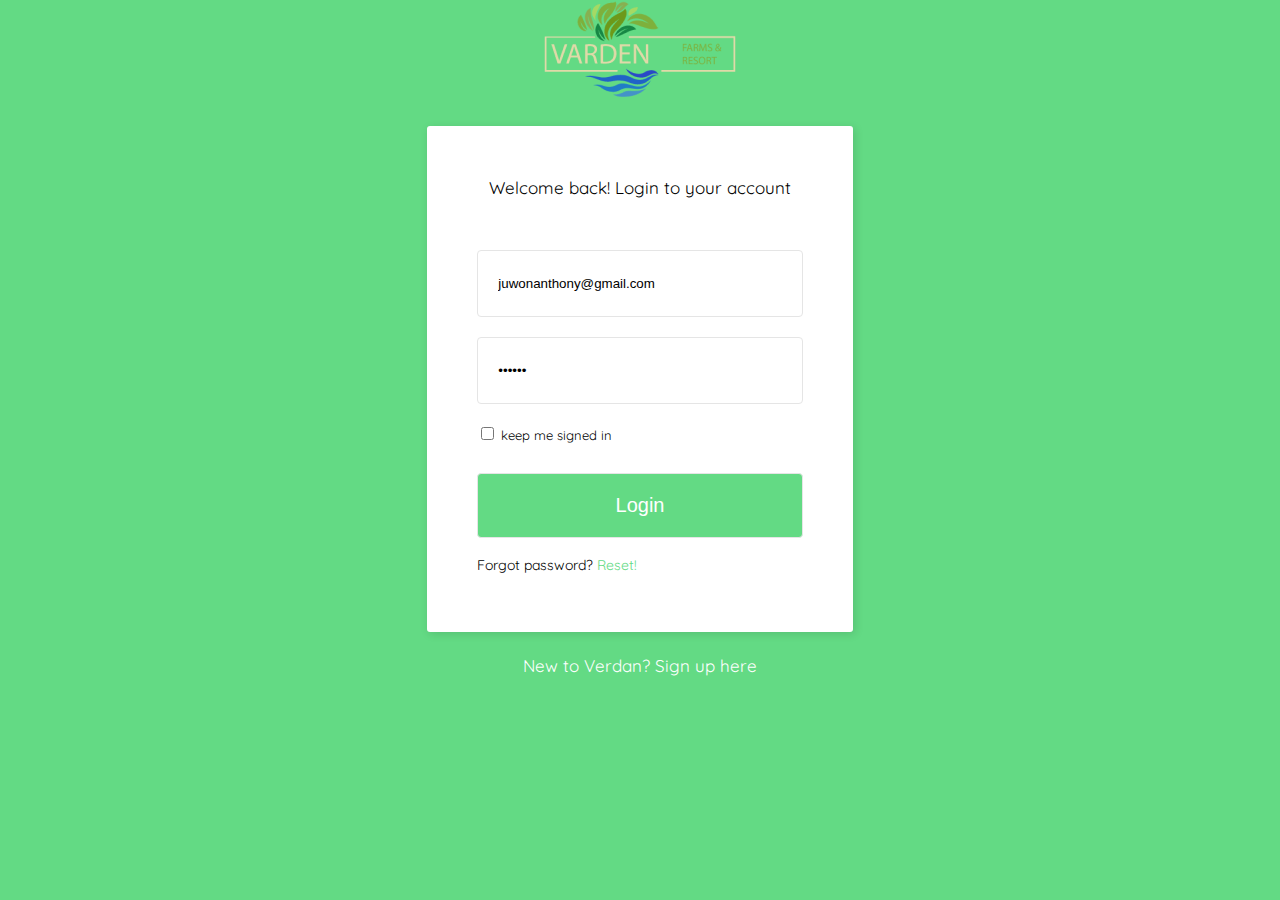
<file: index.html>
<!DOCTYPE html>
<html lang="en">
<head>
    <meta charset="UTF-8">
    <meta name="viewport" content="width=device-width, initial-scale=1.0">
    <meta http-equiv="X-UA-Compatible" content="ie=edge">
    <title>Login Page</title>
    <link rel="stylesheet" href="./reset.css">
    <link href="https://fonts.googleapis.com/css?family=Quicksand" rel="stylesheet">
    <link rel="stylesheet" href="./style.css">
</head>

<body>
    <div>
        <div class="wrapper">
            <img src="logo.png" alt="">
        </div>

        <div class="container">
            <div class="header">
                Welcome back! Login to your account
            </div>

            <form action="index.html" method="POST">
               <div>
                   <input type="email" name="user_email" class="mail" placeholder="Email" value="juwonanthony@gmail.com">
               </div>
               <div>
                   <input type="password" name="user_password" class="password" placeholder="Password" value="123456">
               </div>
               <div class="checkbox">
                <input type="checkbox" class="box"> <span class="keep">keep me signed in</span>
               </div>
               
               <button type="submit" class="button">Login</button>
            </form>

            <footer class="footer">Forgot password?<a href="reset-page.html"> Reset!</a></footer>
        </div>

        <div class="sign-up">
            New to Verdan? <a href="signup-page.html">Sign up here</a>
        </div>
    </div>
</body>
</html>
</file>
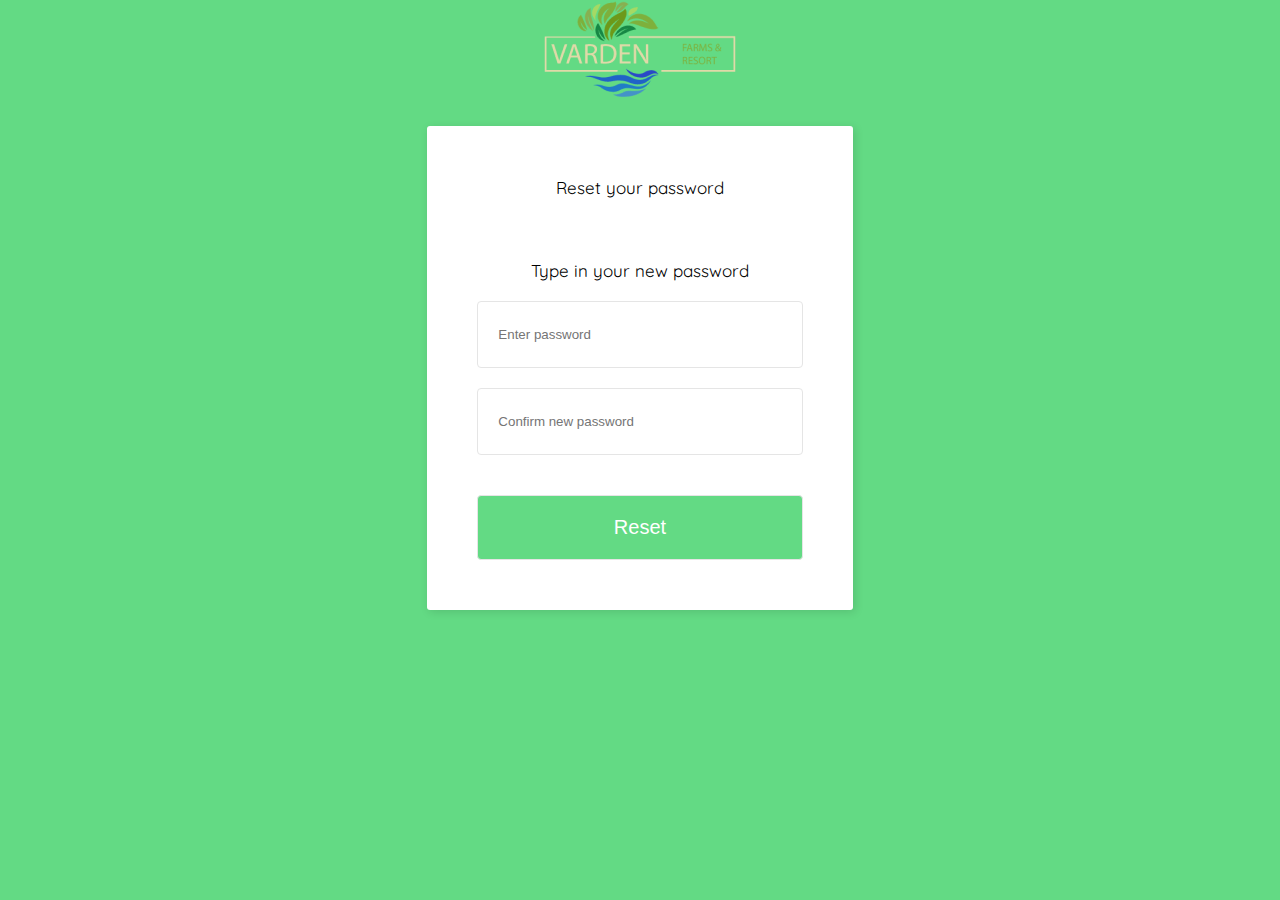
<file: newpassword-page.html>
<!DOCTYPE html>
<html lang="en">
<head>
    <meta charset="UTF-8">
    <meta name="viewport" content="width=device-width, initial-scale=1.0">
    <meta http-equiv="X-UA-Compatible" content="ie=edge">
    <title>Reset Page</title>
    <link rel="stylesheet" href="./reset.css">
    <link href="https://fonts.googleapis.com/css?family=Quicksand" rel="stylesheet">
    <link rel="stylesheet" href="./style.css">
</head>

<body>
    <div>
        <div class="wrapper">
            <img src="logo.png" alt="">
        </div>

        <div class="container">
            <div class="header">
                Reset your password
            </div>
            <form action="index.html" method="POST">
                <div class="newpassword">
                    Type in your new password
                </div>

                <div>
                   <input type="password" name="user_password" class="password" placeholder="Enter password" value="">
               </div>
               <div>
                    <input type="password" name="user_password" class="password" placeholder="Confirm new password" value="">               
                </div>
 
               <button type="submit" class="button"><a href="./index.html">Reset</a></button>
            </form>
        </div>

</body>
</html>
</file>
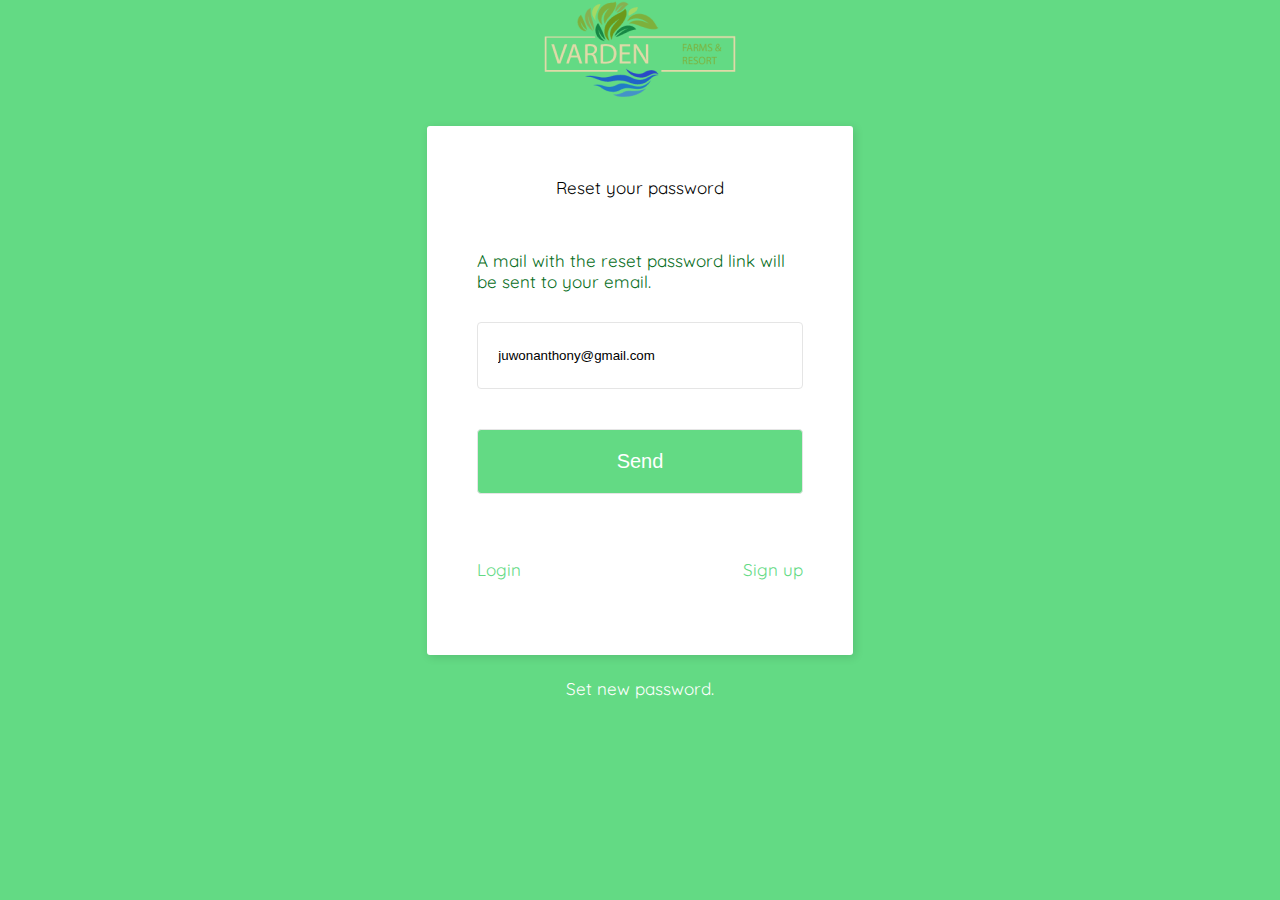
<file: reset-page.html>
<!DOCTYPE html>
<html lang="en">
<head>
    <meta charset="UTF-8">
    <meta name="viewport" content="width=device-width, initial-scale=1.0">
    <meta http-equiv="X-UA-Compatible" content="ie=edge">
    <title>Reset Page</title>
    <link rel="stylesheet" href="./reset.css">
    <link href="https://fonts.googleapis.com/css?family=Quicksand" rel="stylesheet">
    <link rel="stylesheet" href="./style.css">
</head>

<body>
    <div>
        <div class="wrapper">
            <img src="logo.png" alt="">
        </div>

        <div class="container">
            <div class="header">
                Reset your password
            </div>
            <form action="index.html" method="POST" class="formbox">
                <div class="link">
                    A mail with the reset password link will be sent to your email.
                </div>

                <div>
                   <input type="email" name="user_email" class="mail" placeholder="Email" value="juwonanthony@gmail.com">
               </div>
               <button type="submit" class="button">Send</button>
            </form>

            <footer class="clearfix">
                <div class="login"><a href="index.html">Login</a></div>
                <div class="signup"><a href="signup-page.html">Sign up</a></div>
            </footer>
        </div>

        <div class="sign-up">
            <a href="newpassword-page.html">Set new password.</a>
        </div>
</body>
</html>
</file>
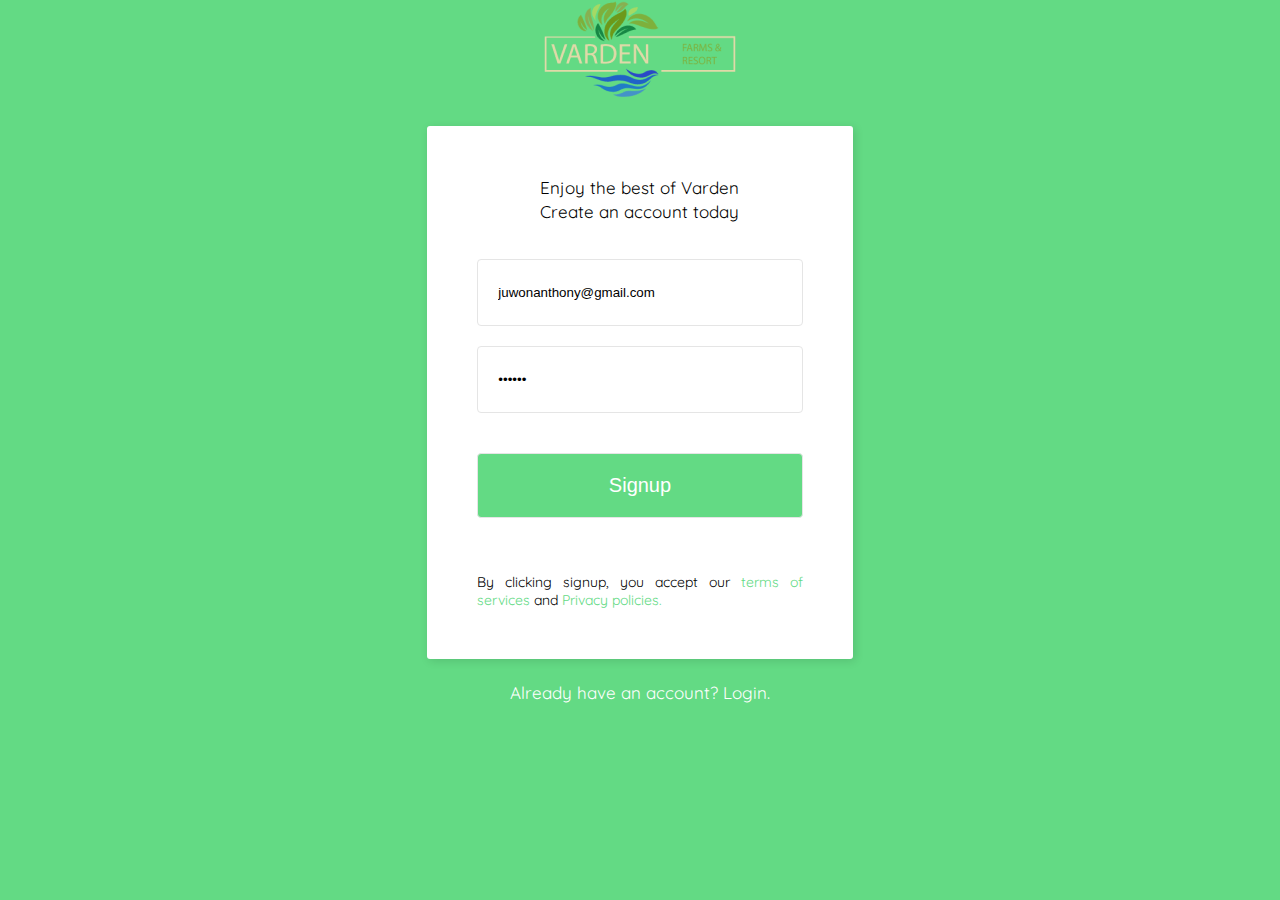
<file: signup-page.html>
<!DOCTYPE html>
<html lang="en">
<head>
    <meta charset="UTF-8">
    <meta name="viewport" content="width=device-width, initial-scale=1.0">
    <meta http-equiv="X-UA-Compatible" content="ie=edge">
    <title>SignUp Page</title>
    <link rel="stylesheet" href="./reset.css">
    <link href="https://fonts.googleapis.com/css?family=Quicksand" rel="stylesheet">
    <link rel="stylesheet" href="./style.css">
</head>

<body>
    <div>
        <div class="wrapper">
            <img src="logo.png" alt="">
        </div>

        <div class="container">
            <div class="header head">
                <p>Enjoy the best of Varden</p>
                <p>Create an account today</p>
            </div>

            <form action="index.html" method="POST" class="form">
               <div>
                   <input type="email" name="user_email" class="mail" placeholder="Email" value="juwonanthony@gmail.com">
               </div>
               <div>
                   <input type="password" name="user_password" class="password" placeholder="Password" value="123456">
               </div>
               
               <button type="submit" class="button">Signup</button>
            </form>

            <footer class="footer end">
                <p>By clicking signup, you accept our <a href="#">terms of services</a> and <a href="#">Privacy policies.</a></p>
            </footer>
        </div>

        <div class="sign-up">
            Already have an account? <a href="index.html">  Login.</a>
        </div>
    </div>
</body>
</html>
</file>
<file: style.css>
html {
    -webkit-box-sizing: border-box;
    -moz-box-sizing: border-box;
    box-sizing: border-box;
  }

  *, *:before, *:after {
    -webkit-box-sizing: inherit;
    -moz-box-sizing: inherit;
    box-sizing: inherit;
  }
.clearfix:before,
.clearfix:after {
  content: "";
  display: table;
} 
.clearfix:after {
  clear: both;
}
.clearfix {
  zoom: 1;
}
  body   {
      background-color: #63DA84;
      font-family: 'Quicksand';
    }

  .wrapper {
      text-align: center;
      margin-bottom: 25px;
  }

  a {
      color: #fff;
      text-decoration: none;
  }

  .container {
     background-color: white;
     width: 33.33%;
     padding: 30px 10px;
     margin: 0 auto 25px; 
     border-radius: 3px;
     box-shadow: 2px 2px 10px rgba(0, 0, 0, 0.12);
 } 
  .form {
      margin-top: -15px;
  }
 .checkbox {
    margin-left: 10%;
    padding-left: 0;
    margin-bottom: 10px;
    color: #000;
    font-size: 13px;
 }

 .footer {
    margin-left: 10%;
    padding-left: 0;
    margin-bottom: 30px;
    color: #000;
    font-size: 14px;
 }
 .box {
     color: #f3f3f3;
     border: 1px solid #e5e5e5;
     border-radius: 4px;
 }
  .header {
    text-align: center;
    font-size: 17px;
    line-height: 24px;
    color: #000;
    margin: 20px 0 50px 0;
} 

  .mail,
  .password {
    border: 1px solid #e5e5e5;
    width: 80%;
    padding: 25px 20px;
    margin: 0 10% 20px;
    border-radius: 4px;
  }
  .button {
      background-color: #63DA84;
      color: white;
      font-size: 20px;
      font-weight: 100;
      width: 80%;
      margin: 20px 10% 20px;
      padding: 20px 0;
      border: 1px solid #e5e5e5;
      border-radius: 4px;
  }
  .sign-up {
    color: #fff;
    font-size: 17px;
    text-align: center;
    margin: 10px 0 170px 0;  
}
 .end {
     font-size: 14px;
     line-height: 18px; 
     text-align: justify;
     margin: 35px 10% 20px;
 }

 .end a {
     color: green;
 }

 .top {
    text-align: center;
    font-size: 17px;
    line-height: 24px;
    color: #000;
    margin: 35px 0 45px;
  }

  .link {
      font-size: 17px;
      line-height: 21px;
      text-align: left;
      color: #066d22;
      margin: 30px 10%;
  }

  .clearfix a,
  .footer a,
  .end a {
      color: #63da84;
  }

  .clearfix {
      font-size: 17px;
      line-height: 21px;
      text-align: left;
      margin: 45px 10%;
  }
  
  .signup {
      float: right;  
  }

  .login {
      float: left
  }
  .newpassword {
    text-align: center;
    font-size: 17px;
    line-height: 21px;
    color: #000;
    margin: 60px 0 20px;
  }

/****************************************
          MEDIA QUERIES
*****************************************/

/* For Smaller Screen Size */

@media (max-width: 330px) {

.container {
  width: 80%;
  padding: 30px 0;
  margin: 5px auto; 
  border-radius: 5px;
  box-shadow: 2px 2px 10px rgba(0, 0, 0, 0.12);
} 
.checkbox {
  margin-left: 10px;
  padding-left: 0;
  margin-bottom: 10px;
  color: #000;
  font-size: 8px;
}
.header {
  text-align: center;
  font-size: 14px;
  font-weight: 600;
  line-height: normal;
  color: #000;
  margin: 20px 0 50px;
} 
.mail,
.password {
  border: 1px solid #e5e5e5;
  width: 90%;
  padding: 10px;
  margin: 0 5% 20px;
  border-radius: 5px;
  font-size: 10px;
}
.button {
    font-size: 14px;
    width: 90%;
    letter-spacing: 1px;
    font-weight: bold;
    margin: 20px 5%;
    padding: 10px 0;
    border-radius: 5px;
}
.footer,
.end {
    margin-left: 15px;
    font-size: 12px;
 }
.sign-up {
  font-size: 12px;
  margin: 10px 0 50px;  
}

.link {
    font-size: 13px;
    margin: 20px 5%;
}
.newpassword {
  font-size: 12px;
  margin: 0 0 30px;
}
        
}
</file>
